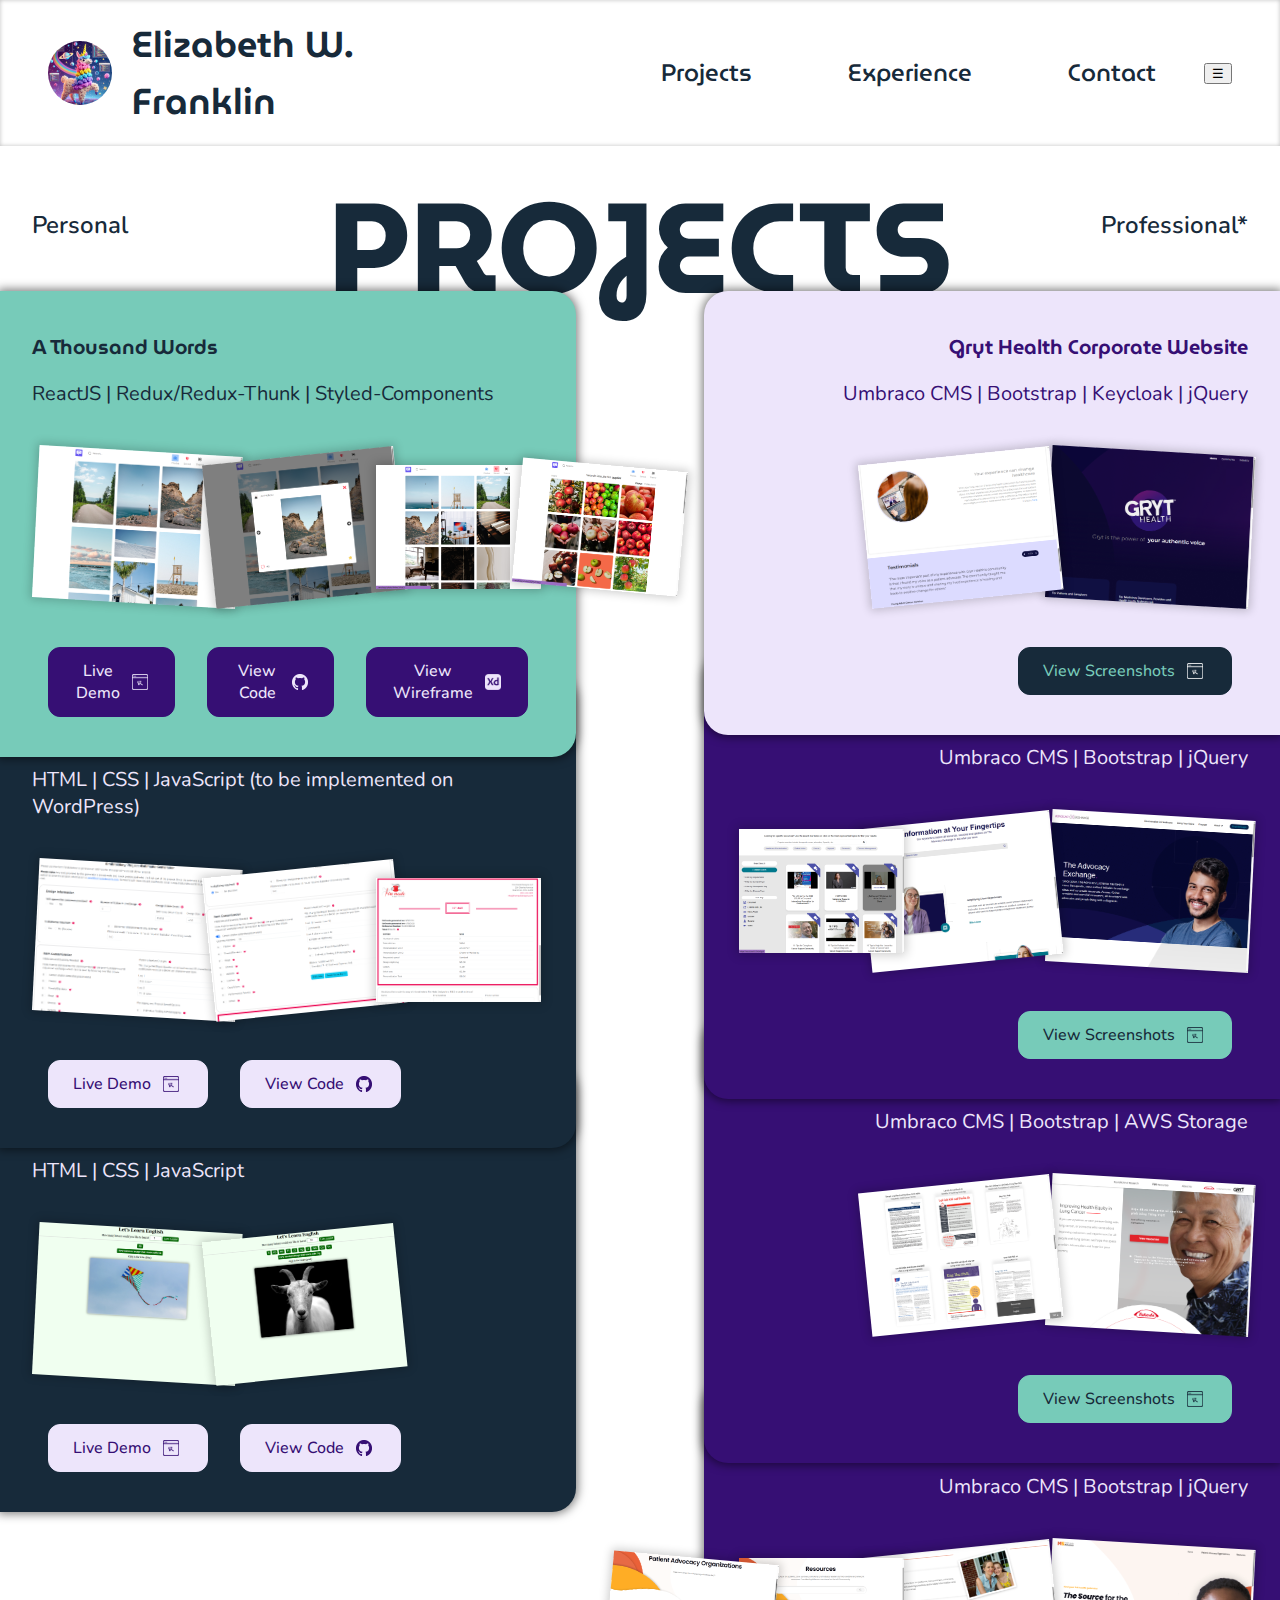
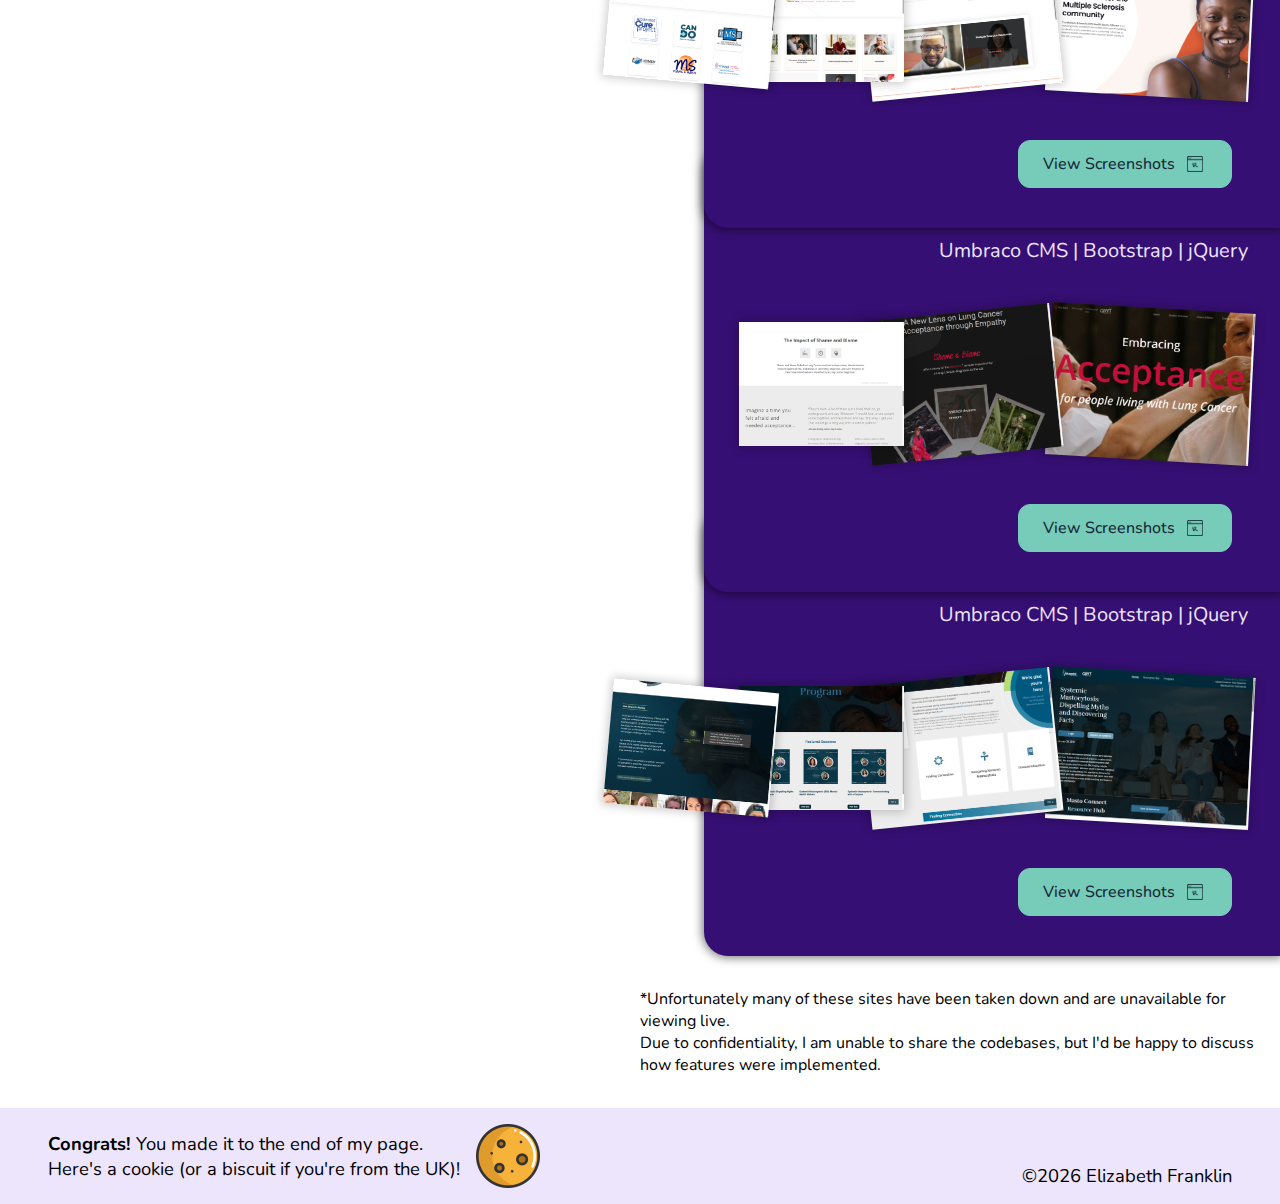
<file: index.html>
<!DOCTYPE html>
<html lang="en">
    <head>
        <meta charset="UTF-8" />
        <meta name="viewport" content="width=device-width, initial-scale=1.0" />
        <title>Elizabeth W. Franklin</title>
        <link rel="shortcut icon" href="/assets/images/favicon.png" type="image/x-icon" />

        <meta name="description" content="Elizabeth Franklin is a passionate frontend developer with 15 years of experience in the tech industry and specializing in responsive web design." />
        <link rel="canonical" href="https://elizabethwfranklin.com/" />
        <meta property="og:title" content="Elizabeth W. Franklin" />
        <meta property="og:type" content="application" />
        <meta property="og:url" content="https://elizabethwfranklin.com/" />
        <meta property="og:image" content="/assets/images/meta_index.png" />
        <meta property="og:site_name" content="EWF" />
        <meta property="og:description" content="Elizabeth Franklin is a passionate frontend developer with 15 years of experience in the tech industry and specializing in responsive web design." />

        <link rel="preconnect" href="https://fonts.googleapis.com" />
        <link rel="preconnect" href="https://fonts.gstatic.com" crossorigin />
        <link href="https://fonts.googleapis.com/css2?family=MuseoModerno:ital,wght@0,100..900;1,100..900&family=Nunito:ital,wght@0,200..1000;1,200..1000&display=swap" rel="stylesheet" />

        <link rel="stylesheet" href="/css/styles.css" />
        <link rel="stylesheet" href="/css/projects.css" />
    </head>
    <body>
        <nav>
            <div class="site-info">
                <a href="/projects.html"><img src="/assets/images/icon_homepage.png" alt="llamicorn in coding galaxy" /> <span class="nav-title">Elizabeth W. Franklin</span></a>
            </div>
            <div id="navLinks" class="site-links">
                <a class="nav-link" href="/projects.html">Projects</a>
                <a class="nav-link" href="/experience.html">Experience</a>
                <a class="nav-link" href="/contact.html">Contact</a>
            </div>
            <button id="mobileNavToggler" class="mobile-nav-toggler">&#9776;</button>
        </nav>

        <main class="main-content">
            <div id="projects">
                <h1>Projects</h1>
                <div id="personalProjects" class="project-card-group">
                    <p class="section-title">Personal</p>
                    <div class="project-card personal active">
                        <h2>A Thousand Words</h2>
                        <p>ReactJS | Redux/Redux-Thunk | Styled-Components</p>
                        <div class="project-photos">
                            <img class="image-one" src="/assets/images/personal_atw01.png" alt="Screenshot of photo grid" />
                            <img class="image-two" src="/assets/images/personal_atw02.png" alt="Screenshot of enlarged photo" />
                            <img class="image-three" src="/assets/images/personal_atw03.png" alt="Screenshot of saved photos" />
                            <img class="image-four" src="/assets/images/personal_atw04.png" alt="Screenshot of photo search results" />
                        </div>
                        <div class="button-group">
                            <a class="primary-btn live-demo" href="https://a-thousand-words-ia23oi68u-redliz5808.vercel.app/" target="_blank">Live Demo</a>
                            <a class="primary-btn code-preview" href="https://github.com/redliz5808/AThousandWords" target="_blank">View Code</a>
                            <a class="primary-btn view-design" href="/assets/files/ATW_AdobeXDDesign.pdf" target="_blank">View Wireframe</a>
                        </div>
                    </div>
                    <div class="project-card personal lite neg-marg z-9">
                        <h2>Quote Generator for Fire Made Designs</h2>
                        <p>HTML | CSS | JavaScript <span class="hint-text">(to be implemented on WordPress)</span></p>
                        <div class="project-photos">
                            <img class="image-one" src="/assets/images/personal_quoteGenerator01.png" alt="Screenshot of quote generator" />
                            <img class="image-two" src="/assets/images/personal_quoteGenerator02.png" alt="Screenshot of quote generator" />
                            <img class="image-three" src="/assets/images/personal_quoteGenerator03.png" alt="Screenshot of quote generator" />
                        </div>
                        <div class="button-group">
                            <a class="primary-btn live-demo" href="https://quote-generator-1xkjkts1g-redliz5808s-projects.vercel.app/" target="_blank">Live Demo</a>
                            <a class="primary-btn code-preview" href="https://github.com/redliz5808/quote-generator" target="_blank">View Code</a>
                        </div>
                    </div>
                    <div class="project-card personal lite neg-marg z-8">
                        <h2>Learn English App</h2>
                        <p>HTML | CSS | JavaScript</p>
                        <div class="project-photos">
                            <img class="image-one" src="/assets/images/personal_alpha01.png" alt="Screenshot of alphabet app" />
                            <img class="image-two" src="/assets/images/personal_alpha02.png" alt="Screenshot of alphabet app" />
                        </div>
                        <div class="button-group">
                            <a class="primary-btn live-demo" href="http://learn-english-app-nine.vercel.app/" target="_blank">Live Demo</a>
                            <a class="primary-btn code-preview" href="https://github.com/redliz5808/LearnEnglishApp" target="_blank">View Code</a>
                        </div>
                    </div>
                </div>
                <div id="professionalProjects" class="project-card-group">
                    <p class="section-title">Professional*</p>
                    <div class="project-card professional active">
                        <h2>Gryt Health Corporate Website</h2>
                        <p>Umbraco CMS | Bootstrap | Keycloak | jQuery</p>
                        <div class="project-photos">
                            <img class="image-one" src="/assets/images/projects_GH01.png" alt="Screenshot of grythealth.com" />
                            <img class="image-two" src="/assets/images/projects_GH02.png" alt="Screenshot of grythealth.com" />
                        </div>
                        <div class="button-group">
                            <a class="secondary-btn live-demo" href="/assets/files/grythealth.com_screenshots.pdf" target="_blank">View Screenshots</a>
                        </div>
                    </div>
                    <div class="project-card professional lite neg-marg z-9">
                        <h2>The Advocacy Exchange</h2>
                        <p>Umbraco CMS | Bootstrap | jQuery</p>
                        <div class="project-photos">
                            <img class="image-one" src="/assets/images/projects_TAE01.png" alt="Screenshot of theadvocacyexchange.com" />
                            <img class="image-two" src="/assets/images/projects_TAE02.png" alt="Screenshot of theadvocacyexchange.com" />
                            <img class="image-three" src="/assets/images/projects_TAE03.png" alt="Screenshot of theadvocacyexchange.com" />
                        </div>
                        <div class="button-group">
                            <a class="secondary-btn live-demo" href="/assets/files/theadvocacyexchange.com_screenshots.pdf" target="_blank">View Screenshots</a>
                        </div>
                    </div>
                    <div class="project-card professional lite neg-marg z-8">
                        <h2>Lung Cancer Health Equity Alliance</h2>
                        <p>Umbraco CMS | Bootstrap | AWS Storage</p>
                        <div class="project-photos">
                            <img class="image-one" src="/assets/images/projects_lche01.png" alt="Screenshot of lungcancerhealthequity.com" />
                            <img class="image-two" src="/assets/images/projects_lche02.png" alt="Screenshot of lungcancerhealthequity.com" />
                        </div>
                        <div class="button-group">
                            <a class="secondary-btn live-demo" href="/assets/files/lungcancerhealthequity.com_screenshots.pdf" target="_blank">View Screenshots</a>
                        </div>
                    </div>
                    <div class="project-card professional lite neg-marg z-7">
                        <h2>MS Health Equity Alliance</h2>
                        <p>Umbraco CMS | Bootstrap | jQuery</p>
                        <div class="project-photos">
                            <img class="image-one" src="/assets/images/projects_mshe01.png" alt="Screenshot of mshealthequityalliance.com" />
                            <img class="image-two" src="/assets/images/projects_mshe02.png" alt="Screenshot of mshealthequityalliance.com" />
                            <img class="image-three" src="/assets/images/projects_mshe03.png" alt="Screenshot of mshealthequityalliance.com" />
                            <img class="image-four" src="/assets/images/projects_mshe04.png" alt="Screenshot of mshealthequityalliance.com" />
                        </div>
                        <div class="button-group">
                            <a class="secondary-btn live-demo" href="/assets/files/mshealthequityalliance.com_screenshots.pdf" target="_blank">View Screenshots</a>
                        </div>
                    </div>
                    <div class="project-card professional lite neg-marg z-6">
                        <h2>Lung Cancer Acceptance</h2>
                        <p>Umbraco CMS | Bootstrap | jQuery</p>
                        <div class="project-photos">
                            <img class="image-one" src="/assets/images/projects_lca01.png" alt="Screenshot of lungcanceracceptance.com" />
                            <img class="image-two" src="/assets/images/projects_lca02.png" alt="Screenshot of lungcanceracceptance.com" />
                            <img class="image-three" src="/assets/images/projects_lca03.png" alt="Screenshot of lungcanceracceptance.com" />
                        </div>
                        <div class="button-group">
                            <a class="secondary-btn live-demo" href="/assets/files/lungcanceracceptance.com_screenshots.pdf" target="_blank">View Screenshots</a>
                        </div>
                    </div>
                    <div class="project-card professional lite neg-marg z-5">
                        <h2>Masto Connect</h2>
                        <p>Umbraco CMS | Bootstrap | jQuery</p>
                        <div class="project-photos">
                            <img class="image-one" src="/assets/images/projects_masto01.png" alt="Screenshot of mastoconnect.com" />
                            <img class="image-two" src="/assets/images/projects_masto02.png" alt="Screenshot of mastoconnect.com" />
                            <img class="image-three" src="/assets/images/projects_masto03.png" alt="Screenshot of mastoconnect.com" />
                            <img class="image-four" src="/assets/images/projects_masto04.png" alt="Screenshot of mastoconnect.com" />
                        </div>
                        <div class="button-group">
                            <a class="secondary-btn live-demo" href="/assets/files/mastoconnect.com_screenshots.pdf" target="_blank">View Screenshots</a>
                        </div>
                    </div>
                    <div class="disclaimer mt-2 mb-2">
                        <p>*Unfortunately many of these sites have been taken down and are unavailable for viewing live.</p>
                        <p>Due to confidentiality, I am unable to share the codebases, but I'd be happy to discuss how features were implemented.</p>
                    </div>
                </div>
            </div>
        </main>

        <footer>
            <div class="cookie">
                <div class="mr-1">
                    <p><b>Congrats!</b> You made it to the end of my page.</p>
                    <p>Here's a cookie (or a biscuit if you're from the UK)!</p>
                </div>
                <img src="/assets/images/cookie.png" alt="chocolate chip cookie" />
            </div>
            <div class="copyright">
                <p>©<span id="year"></span>Elizabeth Franklin</p>
            </div>
        </footer>

        <script src="/js/app.js"></script>
        <script src="/js/stackingCards.js"></script>
    </body>
</html>
</file>
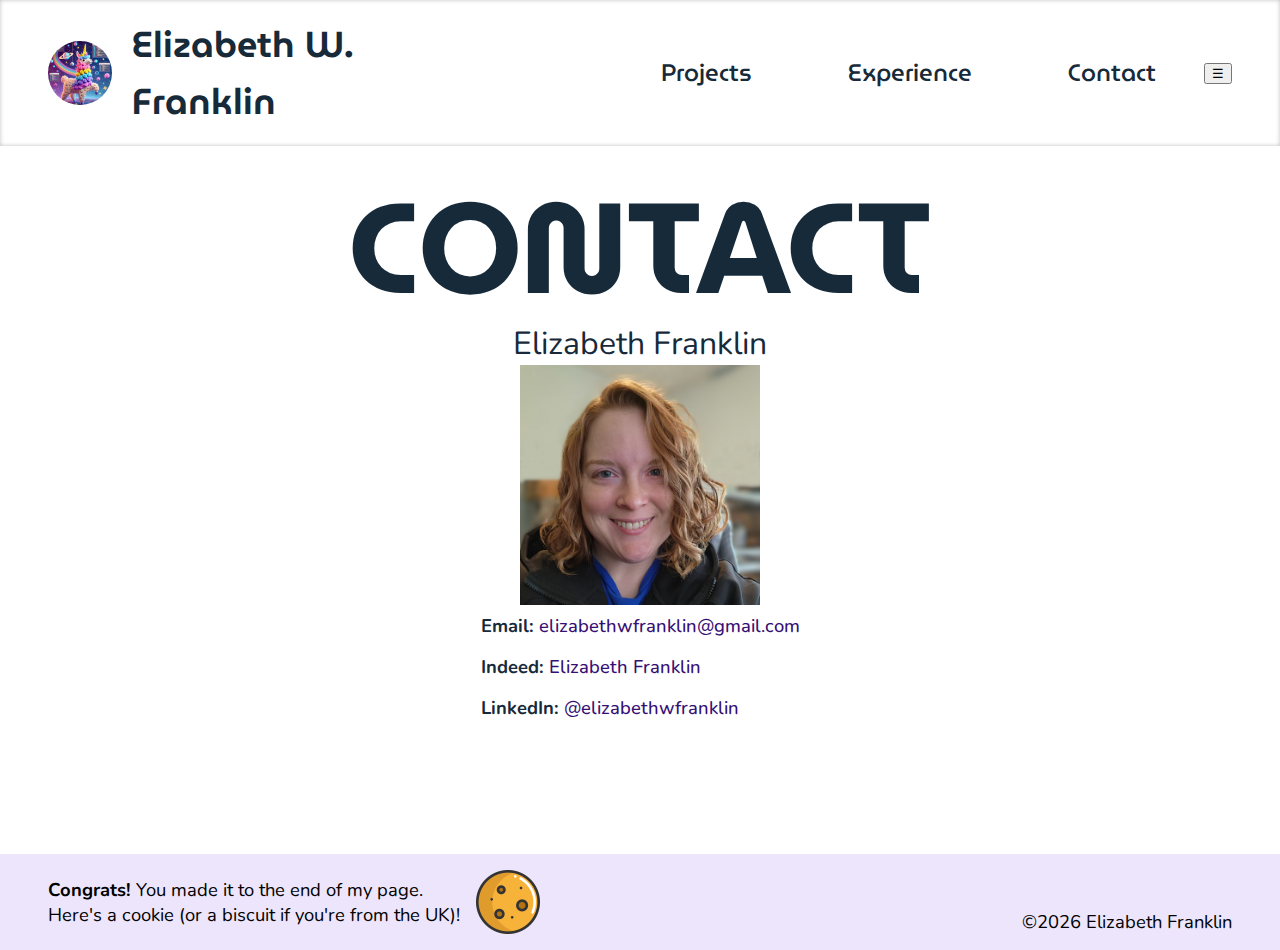
<file: contact.html>
<!DOCTYPE html>
<html lang="en">
    <head>
        <meta charset="UTF-8" />
        <meta name="viewport" content="width=device-width, initial-scale=1.0" />
        <title>Contact | Elizabeth W. Franklin</title>
        <link rel="shortcut icon" href="/assets/images/favicon.png" type="image/x-icon" />

        <meta name="description" content="Looking to work with Elizabeth, connect with her to learn how she can be a critical asset to any project.">
        <link rel="canonical" href="https://elizabethwfranklin.com/contact/" />
        <meta property="og:title" content="Contact | EWF" />
        <meta property="og:type" content="application" />
        <meta property="og:url" content="https://elizabethwfranklin.com/contact/" />
        <meta property="og:image" content="/assets/images/meta_contact.png" />
        <meta property="og:site_name" content="EWF" />
        <meta property="og:description" content="Looking to work with Elizabeth, connect with her to learn how she can be a critical asset to any project." />


        <link rel="preconnect" href="https://fonts.googleapis.com" />
        <link rel="preconnect" href="https://fonts.gstatic.com" crossorigin />
        <link href="https://fonts.googleapis.com/css2?family=MuseoModerno:ital,wght@0,100..900;1,100..900&family=Nunito:ital,wght@0,200..1000;1,200..1000&display=swap" rel="stylesheet" />

        <link rel="stylesheet" href="/css/styles.css" />
        <link rel="stylesheet" href="/css/contact.css" />
    </head>
    <body>
        <nav>
            <div class="site-info">
                <a href="/projects.html"><img src="/assets/images/icon_homepage.png" alt="llamicorn in coding galaxy" /> <span class="nav-title">Elizabeth W. Franklin</span></a>
            </div>
            <div id="navLinks" class="site-links">
                <a class="nav-link" href="/projects.html">Projects</a>
                <a class="nav-link" href="/experience.html">Experience</a>
                <a class="nav-link" href="/contact.html">Contact</a>
            </div>
            <button id="mobileNavToggler" class="mobile-nav-toggler">&#9776;</button>
        </nav>

        <main class="main-content">
            <div id="contact">
                <h1>Contact</h1>
                <div class="content">
                    <p class="large-text">Elizabeth Franklin</p>
                    <img src="/assets/images/Franklin_Elizabeth_square.png" alt="Elizabeth Franklin headshot" />
                    <div class="methods">
                        <p><b>Email:</b> <a class="contact-link" href="mailto:elizabethwfranklin@gmail.com" target="_blank">elizabethwfranklin@gmail.com</a></p>
                        <p><b>Indeed:</b> <a class="contact-link" href="https://profile.indeed.com/p/elizabethf-8ju82tp" target="_blank">Elizabeth Franklin</a></p>
                        <p><b>LinkedIn:</b> <a class="contact-link" href="https://www.linkedin.com/in/elizabethwfranklin/" target="_blank">@elizabethwfranklin</a></p>
                    </div>
                </div>
            </div>
        </main>

        <footer>
            <div class="cookie">
                <div class="mr-1">
                    <p><b>Congrats!</b> You made it to the end of my page.</p>
                    <p>Here's a cookie (or a biscuit if you're from the UK)!</p>
                </div>
                <img src="/assets/images/cookie.png" alt="chocolate chip cookie" />
            </div>
            <div class="copyright">
                <p>©<span id="year"></span>Elizabeth Franklin</p>
            </div>
        </footer>

        <script src="/js/app.js"></script>
    </body>
</html>
</file>
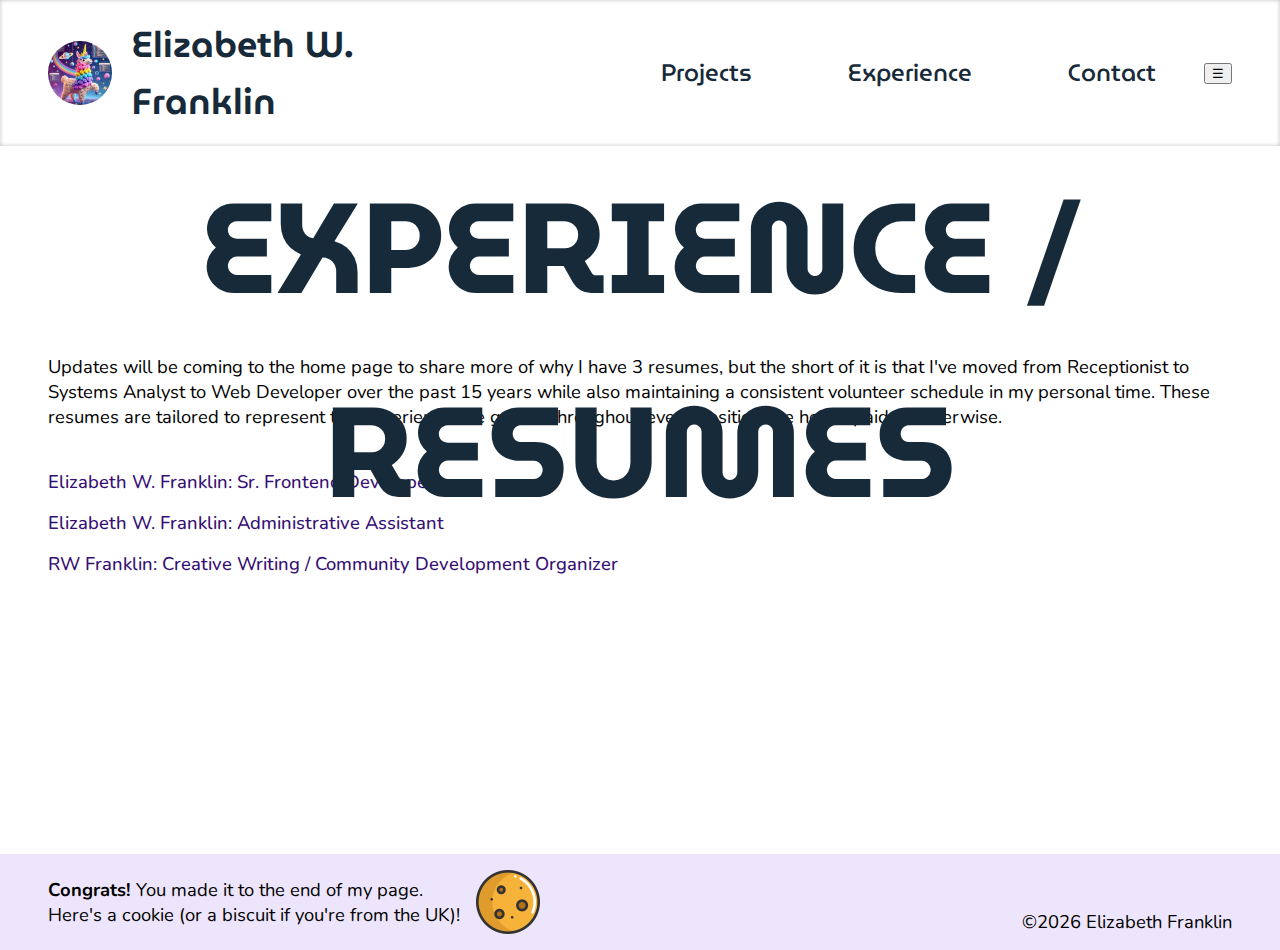
<file: experience.html>
<!DOCTYPE html>
<html lang="en">
    <head>
        <meta charset="UTF-8" />
        <meta name="viewport" content="width=device-width, initial-scale=1.0" />
        <title>Experience | Elizabeth W. Franklin</title>
        <link rel="shortcut icon" href="/assets/images/favicon.png" type="image/x-icon" />

        <meta name="description" content="With over 15 years in the tech industry and nearly 10 years of volunteer experience, Elizabeth is ready to tackle the most difficult tasks.">
        <link rel="canonical" href="https://elizabethwfranklin.com/experience/" />
        <meta property="og:title" content="Experience | EWF" />
        <meta property="og:type" content="application" />
        <meta property="og:url" content="https://elizabethwfranklin.com/experience/" />
        <meta property="og:image" content="/assets/images/meta_experience.png" />
        <meta property="og:site_name" content="EWF" />
        <meta property="og:description" content="With over 15 years in the tech industry and nearly 10 years of volunteer experience, Elizabeth is ready to tackle the most difficult tasks." />

        <link rel="preconnect" href="https://fonts.googleapis.com" />
        <link rel="preconnect" href="https://fonts.gstatic.com" crossorigin />
        <link href="https://fonts.googleapis.com/css2?family=MuseoModerno:ital,wght@0,100..900;1,100..900&family=Nunito:ital,wght@0,200..1000;1,200..1000&display=swap" rel="stylesheet" />

        <link rel="stylesheet" href="/css/styles.css" />
        <link rel="stylesheet" href="/css/experience.css" />
    </head>
    <body>
        <nav>
            <div class="site-info">
                <a href="/projects.html"><img src="/assets/images/icon_homepage.png" alt="llamicorn in coding galaxy" /> <span class="nav-title">Elizabeth W. Franklin</span></a>
            </div>
            <div id="navLinks" class="site-links">
                <a class="nav-link" href="/projects.html">Projects</a>
                <a class="nav-link" href="/experience.html">Experience</a>
                <a class="nav-link" href="/contact.html">Contact</a>
            </div>
            <button id="mobileNavToggler" class="mobile-nav-toggler">&#9776;</button>
        </nav>

        <main class="main-content">
            <div id="experience">
                <h1>Experience / Resumes</h1>
                <div class="content">
                    <p class="mt-2 mb-2">
                        Updates will be coming to the home page to share more of why I have 3 resumes, but the short of it is that I've moved from Receptionist to Systems Analyst to Web Developer over the past 15 years while also maintaining a
                        consistent volunteer schedule in my personal time. These resumes are tailored to represent the experience I've gained throughout every position I've held—paid or otherwise.
                    </p>
                    <div class="button-group">
                        <a class="resume-link" href="/assets/files/Dev_20250605.pdf" target="_blank">Elizabeth W. Franklin: Sr. Frontend Developer</a>
                        <a class="resume-link" href="/assets/files/Admin_20250714.pdf" target="_blank">Elizabeth W. Franklin: Administrative Assistant</a>
                        <a class="resume-link" href="/assets/files/RW Franklin_2025.pdf" target="_blank">RW Franklin: Creative Writing / Community Development Organizer</a>
                    </div>
                </div>
            </div>
        </main>

        <footer>
            <div class="cookie">
                <div class="mr-1">
                    <p><b>Congrats!</b> You made it to the end of my page.</p>
                    <p>Here's a cookie (or a biscuit if you're from the UK)!</p>
                </div>
                <img src="/assets/images/cookie.png" alt="chocolate chip cookie" />
            </div>
            <div class="copyright">
                <p>©<span id="year"></span>Elizabeth Franklin</p>
            </div>
        </footer>

        <script src="/js/app.js"></script>
    </body>
</html>
</file>
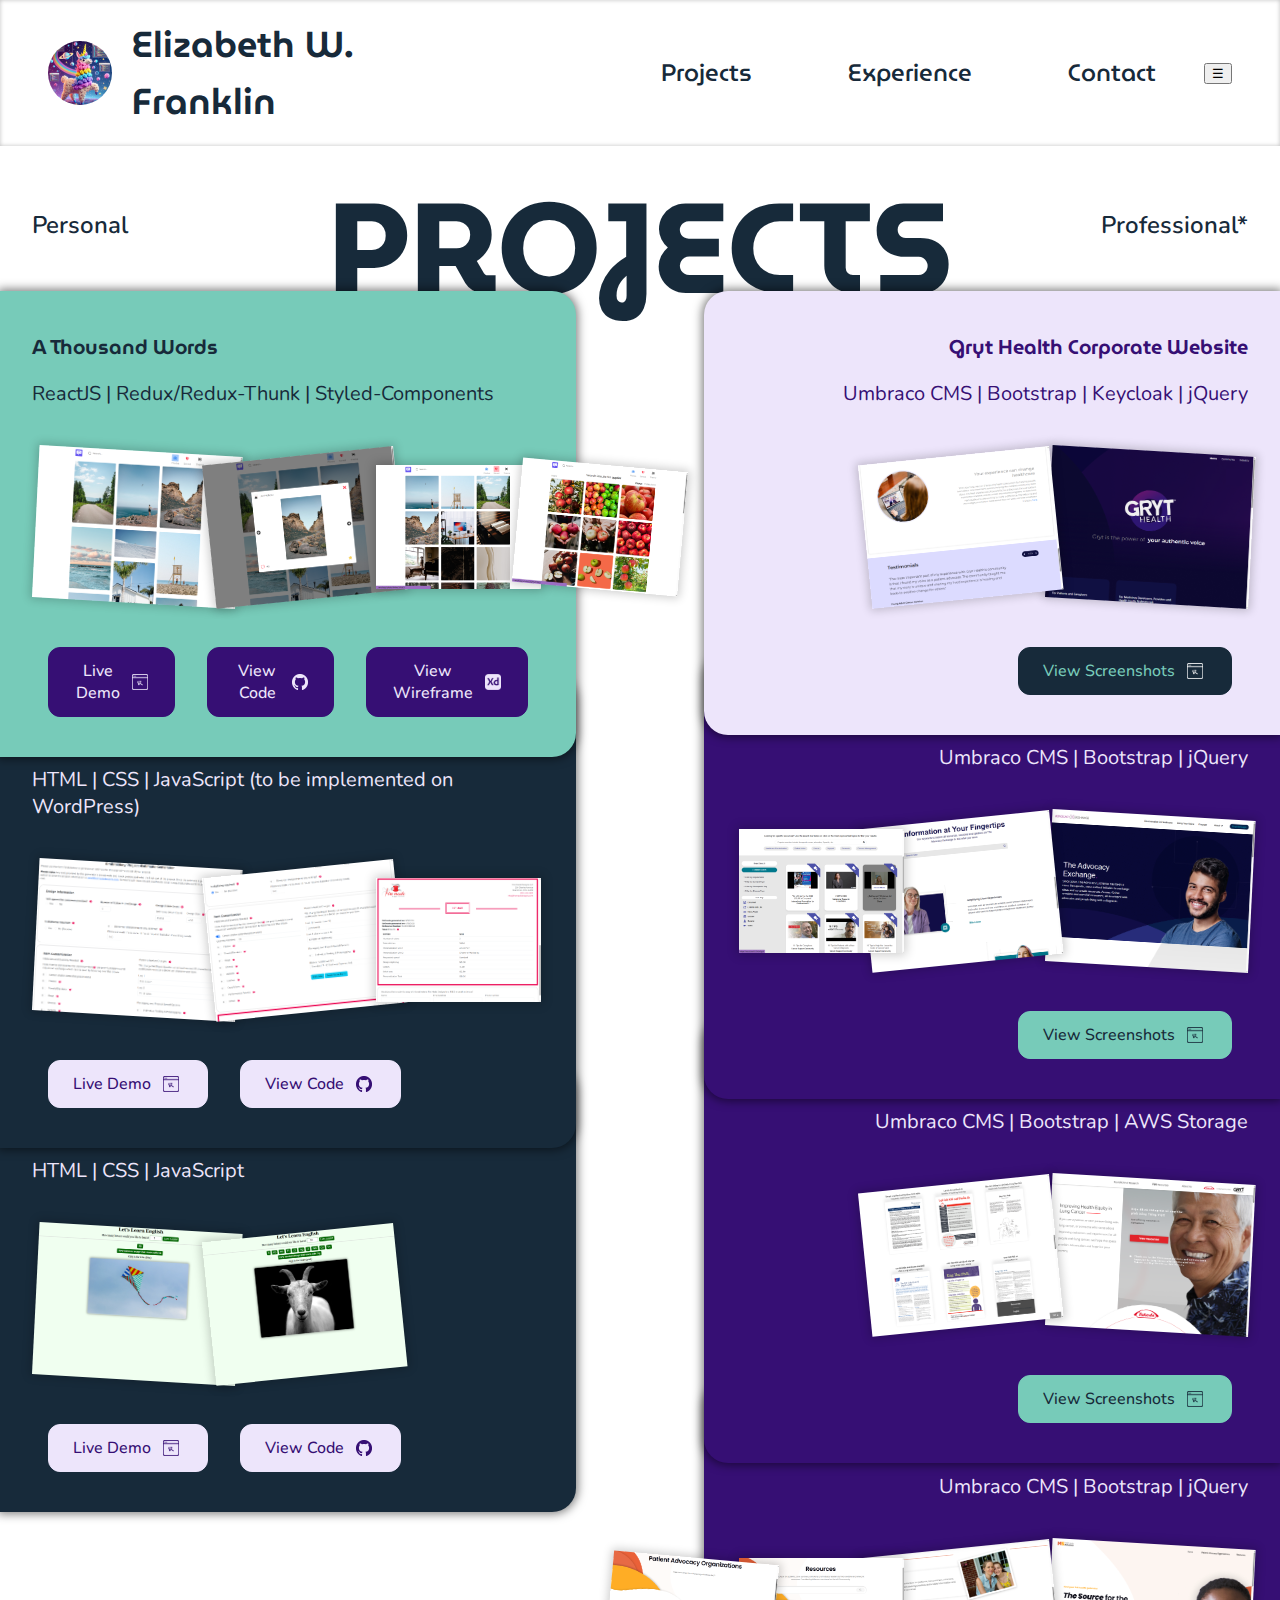
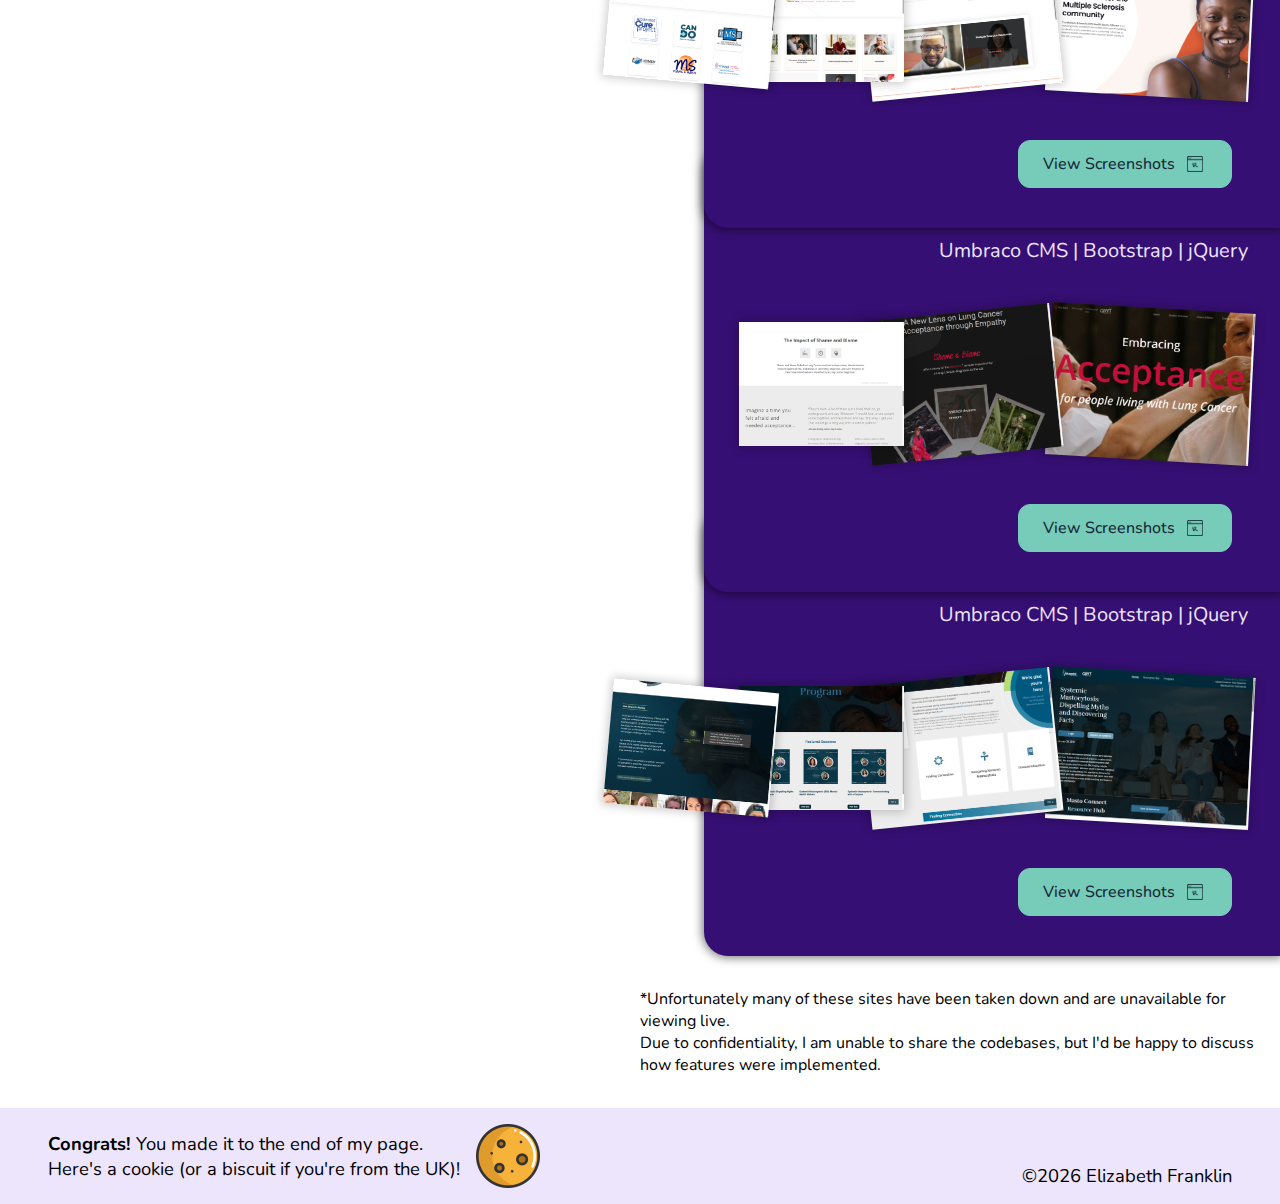
<file: projects.html>
<!DOCTYPE html>
<html lang="en">
    <head>
        <meta charset="UTF-8" />
        <meta name="viewport" content="width=device-width, initial-scale=1.0" />
        <title>Projects | Elizabeth W. Franklin</title>
        <link rel="shortcut icon" href="/assets/images/favicon.png" type="image/x-icon" />

        <meta name="description" content="Elizabeth has worked on a variety of projects. View live demos, screenshots, and code from some of her favorite projects.">
        <link rel="canonical" href="https://elizabethwfranklin.com/projects/" />
        <meta property="og:title" content="Projects | EWF" />
        <meta property="og:type" content="application" />
        <meta property="og:url" content="https://elizabethwfranklin.com/projects/" />
        <meta property="og:image" content="/assets/images/meta_projects.png" />
        <meta property="og:site_name" content="EWF" />
        <meta property="og:description" content="Elizabeth has worked on a variety of projects. View live demos, screenshots, and code from some of her favorite projects." />

        <link rel="preconnect" href="https://fonts.googleapis.com" />
        <link rel="preconnect" href="https://fonts.gstatic.com" crossorigin />
        <link href="https://fonts.googleapis.com/css2?family=MuseoModerno:ital,wght@0,100..900;1,100..900&family=Nunito:ital,wght@0,200..1000;1,200..1000&display=swap" rel="stylesheet" />

        <link rel="stylesheet" href="/css/styles.css" />
        <link rel="stylesheet" href="/css/projects.css" />
    </head>
    <body>
        <nav>
            <div class="site-info">
                <a href="/projects.html"><img src="/assets/images/icon_homepage.png" alt="llamicorn in coding galaxy" /> <span class="nav-title">Elizabeth W. Franklin</span></a>
            </div>
            <div id="navLinks" class="site-links">
                <a class="nav-link" href="/projects.html">Projects</a>
                <a class="nav-link" href="/experience.html">Experience</a>
                <a class="nav-link" href="/contact.html">Contact</a>
            </div>
            <button id="mobileNavToggler" class="mobile-nav-toggler">&#9776;</button>
        </nav>

        <main class="main-content">
            <div id="projects">
                <h1>Projects</h1>
                <div id="personalProjects" class="project-card-group">
                    <p class="section-title">Personal</p>
                    <div class="project-card personal active">
                        <h2>A Thousand Words</h2>
                        <p>ReactJS | Redux/Redux-Thunk | Styled-Components</p>
                        <div class="project-photos">
                            <img class="image-one" src="/assets/images/personal_atw01.png" alt="Screenshot of photo grid" />
                            <img class="image-two" src="/assets/images/personal_atw02.png" alt="Screenshot of enlarged photo" />
                            <img class="image-three" src="/assets/images/personal_atw03.png" alt="Screenshot of saved photos" />
                            <img class="image-four" src="/assets/images/personal_atw04.png" alt="Screenshot of photo search results" />
                        </div>
                        <div class="button-group">
                            <a class="primary-btn live-demo" href="https://a-thousand-words-ia23oi68u-redliz5808.vercel.app/" target="_blank">Live Demo</a>
                            <a class="primary-btn code-preview" href="https://github.com/redliz5808/AThousandWords" target="_blank">View Code</a>
                            <a class="primary-btn view-design" href="/assets/files/ATW_AdobeXDDesign.pdf" target="_blank">View Wireframe</a>
                        </div>
                    </div>
                    <div class="project-card personal lite neg-marg z-9">
                        <h2>Quote Generator for Fire Made Designs</h2>
                        <p>HTML | CSS | JavaScript <span class="hint-text">(to be implemented on WordPress)</span></p>
                        <div class="project-photos">
                            <img class="image-one" src="/assets/images/personal_quoteGenerator01.png" alt="Screenshot of quote generator" />
                            <img class="image-two" src="/assets/images/personal_quoteGenerator02.png" alt="Screenshot of quote generator" />
                            <img class="image-three" src="/assets/images/personal_quoteGenerator03.png" alt="Screenshot of quote generator" />
                        </div>
                        <div class="button-group">
                            <a class="primary-btn live-demo" href="https://quote-generator-1xkjkts1g-redliz5808s-projects.vercel.app/" target="_blank">Live Demo</a>
                            <a class="primary-btn code-preview" href="https://github.com/redliz5808/quote-generator" target="_blank">View Code</a>
                        </div>
                    </div>
                    <div class="project-card personal lite neg-marg z-8">
                        <h2>Learn English App</h2>
                        <p>HTML | CSS | JavaScript</p>
                        <div class="project-photos">
                            <img class="image-one" src="/assets/images/personal_alpha01.png" alt="Screenshot of alphabet app" />
                            <img class="image-two" src="/assets/images/personal_alpha02.png" alt="Screenshot of alphabet app" />
                        </div>
                        <div class="button-group">
                            <a class="primary-btn live-demo" href="http://learn-english-app-nine.vercel.app/" target="_blank">Live Demo</a>
                            <a class="primary-btn code-preview" href="https://github.com/redliz5808/LearnEnglishApp" target="_blank">View Code</a>
                        </div>
                    </div>
                </div>
                <div id="professionalProjects" class="project-card-group">
                    <p class="section-title">Professional*</p>
                    <div class="project-card professional active">
                        <h2>Gryt Health Corporate Website</h2>
                        <p>Umbraco CMS | Bootstrap | Keycloak | jQuery</p>
                        <div class="project-photos">
                            <img class="image-one" src="/assets/images/projects_GH01.png" alt="Screenshot of grythealth.com" />
                            <img class="image-two" src="/assets/images/projects_GH02.png" alt="Screenshot of grythealth.com" />
                        </div>
                        <div class="button-group">
                            <a class="secondary-btn live-demo" href="/assets/files/grythealth.com_screenshots.pdf" target="_blank">View Screenshots</a>
                        </div>
                    </div>
                    <div class="project-card professional lite neg-marg z-9">
                        <h2>The Advocacy Exchange</h2>
                        <p>Umbraco CMS | Bootstrap | jQuery</p>
                        <div class="project-photos">
                            <img class="image-one" src="/assets/images/projects_TAE01.png" alt="Screenshot of theadvocacyexchange.com" />
                            <img class="image-two" src="/assets/images/projects_TAE02.png" alt="Screenshot of theadvocacyexchange.com" />
                            <img class="image-three" src="/assets/images/projects_TAE03.png" alt="Screenshot of theadvocacyexchange.com" />
                        </div>
                        <div class="button-group">
                            <a class="secondary-btn live-demo" href="/assets/files/theadvocacyexchange.com_screenshots.pdf" target="_blank">View Screenshots</a>
                        </div>
                    </div>
                    <div class="project-card professional lite neg-marg z-8">
                        <h2>Lung Cancer Health Equity Alliance</h2>
                        <p>Umbraco CMS | Bootstrap | AWS Storage</p>
                        <div class="project-photos">
                            <img class="image-one" src="/assets/images/projects_lche01.png" alt="Screenshot of lungcancerhealthequity.com" />
                            <img class="image-two" src="/assets/images/projects_lche02.png" alt="Screenshot of lungcancerhealthequity.com" />
                        </div>
                        <div class="button-group">
                            <a class="secondary-btn live-demo" href="/assets/files/lungcancerhealthequity.com_screenshots.pdf" target="_blank">View Screenshots</a>
                        </div>
                    </div>
                    <div class="project-card professional lite neg-marg z-7">
                        <h2>MS Health Equity Alliance</h2>
                        <p>Umbraco CMS | Bootstrap | jQuery</p>
                        <div class="project-photos">
                            <img class="image-one" src="/assets/images/projects_mshe01.png" alt="Screenshot of mshealthequityalliance.com" />
                            <img class="image-two" src="/assets/images/projects_mshe02.png" alt="Screenshot of mshealthequityalliance.com" />
                            <img class="image-three" src="/assets/images/projects_mshe03.png" alt="Screenshot of mshealthequityalliance.com" />
                            <img class="image-four" src="/assets/images/projects_mshe04.png" alt="Screenshot of mshealthequityalliance.com" />
                        </div>
                        <div class="button-group">
                            <a class="secondary-btn live-demo" href="/assets/files/mshealthequityalliance.com_screenshots.pdf" target="_blank">View Screenshots</a>
                        </div>
                    </div>
                    <div class="project-card professional lite neg-marg z-6">
                        <h2>Lung Cancer Acceptance</h2>
                        <p>Umbraco CMS | Bootstrap | jQuery</p>
                        <div class="project-photos">
                            <img class="image-one" src="/assets/images/projects_lca01.png" alt="Screenshot of lungcanceracceptance.com" />
                            <img class="image-two" src="/assets/images/projects_lca02.png" alt="Screenshot of lungcanceracceptance.com" />
                            <img class="image-three" src="/assets/images/projects_lca03.png" alt="Screenshot of lungcanceracceptance.com" />
                        </div>
                        <div class="button-group">
                            <a class="secondary-btn live-demo" href="/assets/files/lungcanceracceptance.com_screenshots.pdf" target="_blank">View Screenshots</a>
                        </div>
                    </div>
                    <div class="project-card professional lite neg-marg z-5">
                        <h2>Masto Connect</h2>
                        <p>Umbraco CMS | Bootstrap | jQuery</p>
                        <div class="project-photos">
                            <img class="image-one" src="/assets/images/projects_masto01.png" alt="Screenshot of mastoconnect.com" />
                            <img class="image-two" src="/assets/images/projects_masto02.png" alt="Screenshot of mastoconnect.com" />
                            <img class="image-three" src="/assets/images/projects_masto03.png" alt="Screenshot of mastoconnect.com" />
                            <img class="image-four" src="/assets/images/projects_masto04.png" alt="Screenshot of mastoconnect.com" />
                        </div>
                        <div class="button-group">
                            <a class="secondary-btn live-demo" href="/assets/files/mastoconnect.com_screenshots.pdf" target="_blank">View Screenshots</a>
                        </div>
                    </div>
                    <div class="disclaimer mt-2 mb-2">
                        <p>*Unfortunately many of these sites have been taken down and are unavailable for viewing live.</p>
                        <p>Due to confidentiality, I am unable to share the codebases, but I'd be happy to discuss how features were implemented.</p>
                    </div>
                </div>
            </div>
        </main>

        <footer>
            <div class="cookie">
                <div class="mr-1">
                    <p><b>Congrats!</b> You made it to the end of my page.</p>
                    <p>Here's a cookie (or a biscuit if you're from the UK)!</p>
                </div>
                <img src="/assets/images/cookie.png" alt="chocolate chip cookie" />
            </div>
            <div class="copyright">
                <p>©<span id="year"></span>Elizabeth Franklin</p>
            </div>
        </footer>

        <script src="/js/app.js"></script>
        <script src="/js/stackingCards.js"></script>
    </body>
</html>
</file>
<file: css/styles.css>
:root {
    --primary: #360f74;
    --primaryLight: #ede5fb;
    --accent: #99dbf6;
    --constrast: #ffffff;
    --secondary: #172a3a;
    --secondaryLight: #77cbb9;

    --primary-font: var(--accent);
    --secondary-font: var(--primary);
    --primary-family: "Nunito", sans-serif;
    --secondary-family: "MuseoModerno", sans-serif;
}

html {
    height: 100%;
}

body {
    font-family: var(--primary-family);
    box-sizing: border-box;
    margin: 0;
    padding: 0;
    height: 100%;
}

h1 {
    position: absolute;
    top: 0;
    left: 50%;
    transform: translateX(-50%);
    margin: 0;
    width: 100%;
    color: var(--secondary);
    font-family: var(--secondary-family);
    font-size: 8rem;
    text-align: center;
    font-weight: 700;
    text-transform: uppercase;
}

p {
    margin: 0;
}

a {
    color: var(--secondary);
    font-weight: 500;
    text-decoration: none;
    outline: none;
    cursor: pointer;
}

a:hover {
    color: var(--primary);
    text-decoration: underline;
}

.primary-btn {
    border-radius: 0.75rem;
    background-color: var(--primary);
    color: var(--primaryLight);
    border: 1px solid var(--primary);
    padding: 0.75rem 1.5rem;
}

.primary-btn:hover {
    background-color: var(--primaryLight);
    color: var(--primary);
}

.secondary-btn {
    border-radius: 0.75rem;
    background-color: var(--secondary);
    color: var(--secondaryLight);
    border: 1px solid var(--secondary);
    padding: 0.75rem 1.5rem;
}

.secondary-btn:hover {
    background-color: var(--secondaryLight);
    color: var(--secondary);
}

.mt-2 {
    margin-top: 2rem;
}

.mb-2 {
    margin-bottom: 2rem;
}

.mr-1 {
    margin-right: 1rem;
}

/* ****************************** */
/* ********** SITE NAV ********** */
/* ****************************** */

nav {
    display: flex;
    justify-content: space-between;
    align-items: center;
    max-height: 9rem;
    padding: 1rem 3rem;
    box-shadow: inset 0px 0px 4px rgba(0, 0, 0, 0.25);
}

nav .site-info {
    display: flex;
    justify-content: flex-start;
    align-items: center;
    width: 30%;
}

nav .site-info img {
    max-height: 4rem;
    width: auto;
    border-radius: 50%;
}

nav .site-info a {
    display: flex;
    justify-content: center;
    align-items: center;
}

nav .site-info .nav-title {
    display: inline-block;
    color: var(--secondary);
    font-size: 2.25rem;
    font-family: var(--secondary-family);
    font-weight: 600;
    margin-left: 1.25rem;
}

nav .site-info .nav-title:hover {
    color: var(--primary);
}

nav .site-links {
    display: flex;
    justify-content: flex-end;
    align-items: center;
    font-family: var(--secondary-family);
    font-size: 1.5rem;
    width: 70%;
}

nav .site-links .nav-link {
    padding: 0 3rem;
}

/* ********************************** */
/* ********** MAIN CONTENT ********** */
/* ********************************** */

.main-content {
    width: 100%;
    min-height: calc(100% - 192px);
}

/* ********************************** */
/* ************* FOOTER ************* */
/* ********************************** */

footer {
    padding: 1rem 3rem;
    font-size: 1.15rem;
    display: flex;
    justify-content: space-between;
    align-items: flex-end;
    background-color: var(--primaryLight);
}

footer .cookie {
    display: flex;
    justify-content: flex-start;
    align-items: center;
}

footer .cookie img {
    width: 4rem;
}
</file>
<file: css/projects.css>
#projects {
    display: flex;
    align-items: flex-start;
    justify-content: flex-start;
    position: relative;
    height: 100%;
}

.project-card-group {
    display: flex;
    flex-direction: column;
    justify-content: flex-start;
    align-items: flex-start;
    width: 50vw;
    margin-top: calc(7.05rem - 3.13rem);
}

.project-card-group .section-title {
    padding-left: 2rem;
    color: var(--secondary);
    font-family: var(--primary-family);
    font-size: 1.5rem;
    font-weight: 600;
    width: 100%;
    margin-bottom: 3.13rem;
}

.project-card-group .project-card {
    display: flex;
    flex-direction: column;
    align-items: flex-start;
    justify-content: flex-start;
    padding: 1.5rem 2rem 1.5rem 2rem;
    /* box-shadow: 0px 0px 5px 2px rgba(255, 255, 255, 0.2); */
    box-shadow: 0px 0px 10px 2px rgba(0, 0, 0, 0.5);
}

.project-card-group .project-card.neg-marg {
    margin-top: -5rem;
}

.project-card-group .project-card.z-9 {
    z-index: 9;
}

.project-card-group .project-card.z-8 {
    z-index: 8;
}

.project-card-group .project-card.z-7 {
    z-index: 7;
}

.project-card-group .project-card.z-6 {
    z-index: 6;
}

.project-card-group .project-card.z-5 {
    z-index: 5;
}

.project-card-group .project-card.z-4 {
    z-index: 4;
}

.project-card-group .project-card.z-3 {
    z-index: 3;
}

.project-card-group .project-card.z-2 {
    z-index: 2;
}

.project-card-group .project-card h2,
.project-card-group .project-card p {
    font-size: 1.25rem;
    text-align: start;
}

.project-card-group .project-card h2 {
    font-family: var(--secondary-family);
    font-weight: 600;
}

.project-card-group .project-card p {
    font-family: var(--primary-family);
    font-weight: 400;
}

.project-card-group .project-photos {
    position: relative;
    height: 15rem;
    width: 100%;
    z-index: 10;
}

.project-card-group .project-photos img {
    height: 9.5rem;
    position: absolute;
    top: 50%;
    left: 0;
    box-shadow: 0px 0px 10px 2px rgba(0, 0, 0, 0.2);
    transform: matrix(1, 0.06, -0.05, 1, 0, 0) translateY(-50%);
}

.project-card-group .project-photos .image-two {
    height: 9rem;
    left: 11.5rem;
    transform: rotate(-5.78deg) translateY(-50%);
}

.project-card-group .project-photos .image-three {
    height: 7.75rem;
    left: 21.5rem;
    transform: translateY(-50%);
}

.project-card-group .project-photos .image-four {
    height: 7.75rem;
    left: 30rem;
    transform: matrix(1, 0.09, -0.09, 1, 0, 0) translateY(-50%);
}

.project-card-group .project-card .button-group {
    margin-bottom: 1rem;
    width: 100%;
    display: flex;
    justify-content: flex-start;
    align-items: center;
}

.project-card-group .project-card .primary-btn {
    position: relative;
    display: flex;
    align-items: center;
    justify-content: center;
    text-align: center;
    padding: 0.75rem 1rem 0.75rem 1.5rem;
    margin: 0 1rem;
}

.project-card-group .project-card .primary-btn::after {
    content: "";
    display: inline-block;
    background-size: contain;
    background-repeat: no-repeat;
    background-position: center;
    height: 1rem;
    width: 1rem;
    padding-left: 1.5rem;
}

.project-card-group .project-card.lite .primary-btn {
    background-color: var(--primaryLight);
    color: var(--primary);
    border: 1px solid var(--primaryLight);
}

.project-card-group .project-card.lite .primary-btn:hover {
    background-color: var(--primary);
    color: var(--primaryLight);
}

.project-card-group .project-card .secondary-btn {
    position: relative;
    display: flex;
    align-items: center;
    justify-content: center;
    text-align: center;
    padding: 0.75rem 1rem 0.75rem 1.5rem;
    margin: 0 1rem;
}

.project-card-group .project-card .secondary-btn::after {
    content: "";
    display: inline-block;
    background-size: contain;
    background-repeat: no-repeat;
    background-position: center;
    height: 1rem;
    width: 1rem;
    padding-left: 1.5rem;
}

.project-card-group .project-card.lite .secondary-btn {
    border-radius: 0.75rem;
    background-color: var(--secondaryLight);
    color: var(--secondary);
    border: 1px solid var(--secondaryLight);
}

.project-card-group .project-card.lite .secondary-btn:hover {
    background-color: var(--secondary);
    color: var(--secondaryLight);
}

/* ****************************** */
/* ********** PERSONAL ********** */
/* ****************************** */

#personalProjects.project-card-group .project-card {
    background-color: var(--secondary);
    color: var(--primaryLight);
    border-radius: 0 1.5rem 1.5rem 0;
    width: 80%;
}

#personalProjects.project-card-group .project-card.active {
    background-color: var(--secondaryLight);
    color: var(--secondary);
    z-index: 10;
}

#personalProjects.project-card-group .project-card.active .primary-btn.live-demo::after {
    background-image: url("/assets/images/icon_livepreview_v2-accent.png");
}

#personalProjects.project-card-group .project-card.active .primary-btn.live-demo:hover::after {
    background-image: url("/assets/images/icon_livepreview_v2-primary.png");
}

#personalProjects.project-card-group .project-card.active .primary-btn.code-preview::after {
    background-image: url("/assets/images/icon_github-accent.png");
}

#personalProjects.project-card-group .project-card.active .primary-btn.code-preview:hover::after {
    background-image: url("/assets/images/icon_github-primary.png");
}

#personalProjects.project-card-group .project-card.active .primary-btn.view-design::after {
    background-image: url("/assets/images/icon_adobexd-accent.png");
}

#personalProjects.project-card-group .project-card.active .primary-btn.view-design:hover::after {
    background-image: url("/assets/images/icon_adobexd-primary.png");
}

#personalProjects.project-card-group .project-card .primary-btn.live-demo::after {
    background-image: url("/assets/images/icon_livepreview_v2-primary.png");
}

#personalProjects.project-card-group .project-card .primary-btn.live-demo:hover::after {
    background-image: url("/assets/images/icon_livepreview_v2-accent.png");
}

#personalProjects.project-card-group .project-card .primary-btn.code-preview::after {
    background-image: url("/assets/images/icon_github-primary.png");
}

#personalProjects.project-card-group .project-card .primary-btn.code-preview:hover::after {
    background-image: url("/assets/images/icon_github-accent.png");
}

#personalProjects.project-card-group .project-card .primary-btn.view-design::after {
    background-image: url("/assets/images/icon_adobexd-accent.png");
}

#personalProjects.project-card-group .project-card .primary-btn.view-design:hover::after {
    background-image: url("/assets/images/icon_adobexd-primary.png");
}

/* ****************************** */
/* ******** PROFESSIONAL ******** */
/* ****************************** */

#professionalProjects.project-card-group {
    align-items: flex-end;
    justify-content: flex-end;
}

#professionalProjects.project-card-group .section-title {
    padding-right: 2rem;
    text-align: end;
}

#professionalProjects.project-card-group .project-card {
    display: flex;
    flex-direction: column;
    align-items: flex-end;
    justify-content: flex-end;
    padding-right: 2rem;
    background-color: var(--primary);
    color: var(--primaryLight);
    border-radius: 1.5rem 0 0 1.5rem;
    width: 80%;
}

#professionalProjects.project-card-group .project-card h2,
#professionalProjects.project-card-group .project-card p {
    font-size: 1.25rem;
    text-align: end;
    color: var(--primaryLight);
}

#professionalProjects.project-card-group .project-card.active {
    background-color: var(--primaryLight);
    color: var(--primary);
    z-index: 10;
}

#professionalProjects.project-card-group .project-card.active h2,
#professionalProjects.project-card-group .project-card.active p {
    color: var(--primary);
}

#professionalProjects.project-card-group .project-photos img {
    right: 0;
    left: initial;
}

#professionalProjects.project-card-group .project-photos .image-two {
    right: 11.5rem;
    left: initial;
}

#professionalProjects.project-card-group .project-photos .image-three {
    right: 21.5rem;
    left: initial;
}

#professionalProjects.project-card-group .project-photos .image-four {
    right: 30rem;
    left: initial;
}

#professionalProjects.project-card-group .project-card .button-group {
    justify-content: flex-end;
}

#professionalProjects.project-card-group .project-card.active .secondary-btn.live-demo::after {
    background-image: url("/assets/images/icon_livepreview_v2.png");
}

#professionalProjects.project-card-group .project-card.active .secondary-btn.live-demo:hover::after {
    background-image: url("/assets/images/icon_livepreview_v2-green.png");
}

#professionalProjects.project-card-group .project-card.active .secondary-btn.code-preview::after {
    background-image: url("/assets/images/icon_github-white.png");
}

#professionalProjects.project-card-group .project-card.active .secondary-btn.code-preview:hover::after {
    background-image: url("/assets/images/icon_github-green.png");
}

#professionalProjects.project-card-group .project-card.active .secondary-btn.view-design::after {
    background-image: url("/assets/images/icon_adobexd-white.png");
}

#professionalProjects.project-card-group .project-card.active .secondary-btn.view-design:hover::after {
    background-image: url("/assets/images/icon_adobexd-green.png");
}

#professionalProjects.project-card-group .project-card .secondary-btn.live-demo::after {
    background-image: url("/assets/images/icon_livepreview_v2-green.png");
}

#professionalProjects.project-card-group .project-card .secondary-btn.live-demo:hover::after {
    background-image: url("/assets/images/icon_livepreview_v2.png");
}

#professionalProjects.project-card-group .project-card .secondary-btn.code-preview::after {
    background-image: url("/assets/images/icon_github-green.png");
}

#professionalProjects.project-card-group .project-card .secondary-btn.code-preview:hover::after {
    background-image: url("/assets/images/icon_github-white.png");
}

#professionalProjects.project-card-group .project-card .secondary-btn.view-design::after {
    background-image: url("/assets/images/icon_adobexd-green.png");
}

#professionalProjects.project-card-group .project-card .secondary-btn.view-design:hover::after {
    background-image: url("/assets/images/icon_adobexd-white.png");
}
</file>
<file: css/contact.css>
#contact {
    font-size: 1.15rem;
    color: var(--secondary);
    position: relative;
    display: flex;
    flex-direction: column;
    align-items: flex-start;
    justify-content: flex-start;
    height: 100%;
}

#contact .content {
    margin-top: 11rem;
    width: 100%;
    display: flex;
    flex-direction: column;
    align-items: center;
    justify-content: flex-start;
    height: 100%;
}

#contact .large-text {
    font-size: 2rem;
}

#contact .content img {
    max-width: 15rem;
}

#contact .contact-link {
    display: inline-block;
    font-size: 1.15rem;
    color: var(--primary);
    padding: 0.5rem 0;
}

#experience .resume-link:hover {
    color: var(--secondary);
}
</file>
<file: css/experience.css>
#experience {
    display: flex;
    flex-direction: column;
    align-items: flex-start;
    justify-content: flex-start;
    padding: 0 3rem;
    font-size: 1.15rem;
    position: relative;
    height: 100%;
}

#experience .content {
    margin-top: 11rem;
    height: 100%;
}

#experience .button-group {
    display: flex;
    flex-direction: column;
    align-items: flex-start;
    justify-content: flex-start;
}

#experience .resume-link {
    display: inline-block;
    font-size: 1.15rem;
    color: var(--primary);
    padding: 0.5rem 0;
}

#experience .resume-link:hover {
    color: var(--secondary);
}

@media screen and (max-width: 1200px) {
    #experience {
        padding: 0 2rem;
    }

    #experience h1 {
        font-size: 3.5rem;
    }
    #experience .content {
        margin-top: initial;
        height: 100%;
    }
}
</file>
